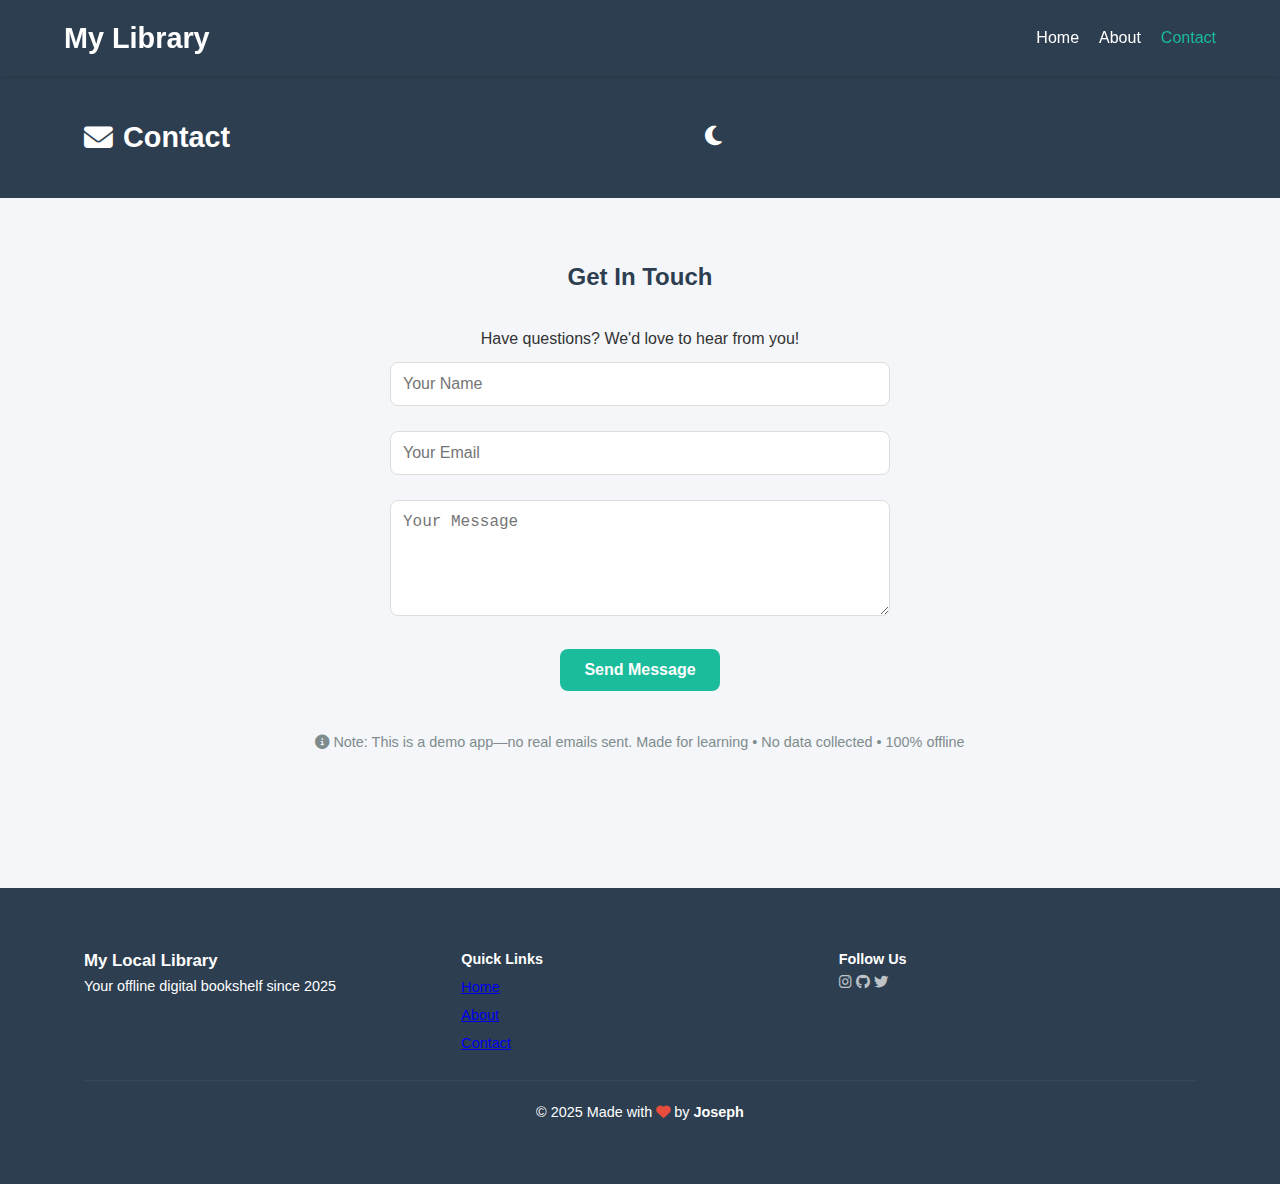
<file: contact.html>
<!DOCTYPE html>
<html lang="en">
<head>
  <meta charset="UTF-8" />
  <meta name="viewport" content="width=device-width, initial-scale=1.0"/>
  <title>Contact | My Local Library</title>
  <link href="https://cdnjs.cloudflare.com/ajax/libs/font-awesome/6.5.0/css/all.min.css" rel="stylesheet" />
  <link rel="stylesheet" href="style.css" />
</head>
<body>
  <!-- Navigation -->
  <nav>
    <div class="container">
      <div class="logo">My Library</div>
      <div class="nav-links">
        <a href="index.html">Home</a>
        <a href="about.html">About</a>
        <a href="contact.html" class="active">Contact</a>
      </div>
      <button class="hamburger"><i class="fas fa-bars"></i></button>
    </div>
  </nav>

  <!-- Header -->
  <header>
    <div class="container">
      <h1><i class="fas fa-envelope"></i> Contact</h1>
      <button id="theme-toggle"><i class="fas fa-moon"></i></button>
    </div>
  </header>

  <!-- Main Content -->
  <main class="container contact-page">
    <h2>Get In Touch</h2>
    <p>Have questions? We'd love to hear from you!</p>
    <form id="contact-form">
      <input type="text" placeholder="Your Name" required>
      <input type="email" placeholder="Your Email" required>
      <textarea rows="5" placeholder="Your Message" required></textarea>
      <button type="submit">Send Message</button>
      <p class="success-msg">Thanks! Your message has been sent. (Demo: Resets in 2s)</p>
    </form>
    <p style="margin-top: 30px; font-size: 0.9rem; color: #7f8c8d;">
      <i class="fas fa-info-circle"></i> Note: This is a demo app—no real emails sent. Made for learning • No data collected • 100% offline
    </p>
  </main>

  <!-- Footer -->
  <footer>
    <div class="container">
      <div class="footer-content">
        <div class="footer-left">
          <h3>My Local Library</h3>
          <p>Your offline digital bookshelf since 2025</p>
        </div>
        <div class="footer-middle">
          <h4>Quick Links</h4>
          <ul>
            <li><a href="index.html">Home</a></li>
            <li><a href="about.html">About</a></li>
            <li><a href="contact.html">Contact</a></li>
          </ul>
        </div>
        <div class="footer-right">
          <h4>Follow Us</h4>
          <div class="social-icons">
            <a href="https://instagram.com" target="_blank"><i class="fab fa-instagram"></i></a>
            <a href="https://github.com" target="_blank"><i class="fab fa-github"></i></a>
            <a href="https://x.com" target="_blank"><i class="fab fa-twitter"></i></a>
          </div>
        </div>
      </div>
      <div class="footer-bottom">
        <p>© 2025 Made with <i class="fas fa-heart pulse"></i> by <strong>Joseph</strong></p>
      </div>
    </div>
  </footer>

  <!-- Scroll to Top Button -->
  <button id="scrollTop" title="Back to Top">
    <i class="fas fa-arrow-up"></i>
  </button>

  <!-- Scripts -->
  <script src="script.js"></script>
</body>
</html>
</file>
<file: style.css>
/* ========================================
   Reset & Base Styles
   ======================================== */
* {
  margin: 0;
  padding: 0;
  box-sizing: border-box;
}

body {
  font-family: 'Segoe UI', Tahoma, Geneva, Verdana, sans-serif;
  background: #f4f6f9;
  color: #333;
  line-height: 1.6;
  transition: background 0.3s, color 0.3s;
}

.container {
  width: 90%;
  max-width: 1200px;
  margin: auto;
  padding: 20px;
}

/* Particles Overlay (for home only) */
#particles-js {
  position: fixed;
  top: 0;
  left: 0;
  width: 100%;
  height: 100%;
  z-index: -1;
  background: linear-gradient(135deg, #f4f6f9, #e8f4f8);
}

/* ========================================
   Navigation
   ======================================== */
nav {
  background: #2c3e50;
  color: white;
  position: sticky;
  top: 0;
  z-index: 100;
  box-shadow: 0 2px 5px rgba(0,0,0,0.1);
}

nav .container {
  display: flex;
  justify-content: space-between;
  align-items: center;
  padding: 15px 0;
}

.logo {
  font-size: 1.8rem;
  font-weight: bold;
  color: white;
  text-decoration: none;
}

.nav-links {
  display: flex;
  align-items: center;
}

.nav-links a {
  color: white;
  margin-left: 20px;
  text-decoration: none;
  font-weight: 500;
  transition: color 0.2s;
}

.nav-links a:hover,
.nav-links a.active {
  color: #1abc9c;
}

.hamburger {
  display: none;
  cursor: pointer;
  font-size: 1.4rem;
  background: none;
  border: none;
  color: white;
}

/* ========================================
   Header & Welcome
   ======================================== */
header {
  background: #2c3e50;
  color: white;
  padding: 10px 0;
}

header .container {
  display: flex;
  justify-content: space-between;
  align-items: center;
}

header h1 {
  font-size: 1.8rem;
  display: flex;
  align-items: center;
  gap: 10px;
}

#theme-toggle {
  background: none;
  border: none;
  color: white;
  font-size: 1.4rem;
  cursor: pointer;
  padding: 8px;
  border-radius: 50%;
  transition: background 0.2s;
}

#theme-toggle:hover {
  background: rgba(255,255,255,0.1);
}

.welcome {
  text-align: center;
  padding: 40px 0;
  background: linear-gradient(135deg, #2c3e50, #34495e);
  color: white;
  margin-bottom: 30px;
  border-radius: 12px;
}

.welcome h1 {
  font-size: 2.5rem;
  margin-bottom: 10px;
}

.welcome p {
  font-size: 1.2rem;
  opacity: 0.9;
}

.stars {
  margin-top: 20px;
  font-size: 1.5rem;
  color: #f39c12;
}

/* ========================================
   Main Content
   ======================================== */
main {
  min-height: 70vh;
}

/* Form Card */
.form-card {
  background: white;
  padding: 25px;
  border-radius: 12px;
  box-shadow: 0 4px 15px rgba(0,0,0,0.1);
  margin-bottom: 30px;
}

.form-card h2 {
  margin-bottom: 20px;
  color: #2c3e50;
  font-size: 1.5rem;
}

input, select, button, textarea {
  width: 100%;
  padding: 12px;
  margin: 10px 0;
  border: 1px solid #ddd;
  border-radius: 8px;
  font-size: 1rem;
  transition: border 0.2s;
}

input:focus, select:focus, textarea:focus {
  outline: none;
  border-color: #1abc9c;
}

button {
  background: #1abc9c;
  color: white;
  border: none;
  font-weight: bold;
  cursor: pointer;
  transition: background 0.2s;
}

button:hover {
  background: #16a085;
}

.delete-btn, .edit-btn {
  background: #e74c3c;
  color: white;
  border: none;
  padding: 8px 12px;
  border-radius: 4px;
  cursor: pointer;
  font-size: 0.9rem;
  margin-top: 5px;
  width: auto;
}

.edit-btn {
  background: #3498db;
  margin-right: 5px;
}

.delete-btn:hover { background: #c0392b; }
.edit-btn:hover { background: #2980b9; }

/* Filters */
.filters {
  display: flex;
  gap: 12px;
  margin-bottom: 25px;
  flex-wrap: wrap;
}

.filters input,
.filters select {
  flex: 1;
  min-width: 200px;
}

/* Books Grid */
#books-grid {
  display: grid;
  grid-template-columns: repeat(auto-fill, minmax(200px, 1fr));
  gap: 20px;
}

.book-card {
  background: white;
  border-radius: 12px;
  overflow: hidden;
  box-shadow: 0 3px 10px rgba(0,0,0,0.1);
  transition: transform 0.3s, box-shadow 0.3s;
}

.book-card:hover {
  transform: translateY(-8px);
  box-shadow: 0 8px 20px rgba(0,0,0,0.15);
}

.book-card img {
  width: 100%;
  height: 250px;
  object-fit: cover;
  background: #eee;
}

.book-info {
  padding: 15px;
}

.book-info h3 {
  font-size: 1.1rem;
  margin-bottom: 5px;
  color: #2c3e50;
}

.book-info p {
  font-size: 0.9rem;
  color: #7f8c8d;
  margin-bottom: 8px;
}

.category-tag {
  display: inline-block;
  background: #ecf0f1;
  color: #2c3e50;
  padding: 4px 10px;
  border-radius: 20px;
  font-size: 0.8rem;
  font-weight: 500;
}

/* About Page */
.about-page .page-title {
  text-align: center;
  margin: 40px 0 30px;
  color: #2c3e50;
  font-size: 2rem;
}

.about-content {
  display: flex;
  flex-wrap: wrap;
  gap: 30px;
  align-items: flex-start;
}

.about-content img {
  width: 100%;
  max-width: 400px;
  border-radius: 12px;
  box-shadow: 0 4px 15px rgba(0,0,0,0.1);
}

.text {
  flex: 1;
  min-width: 300px;
}

.text h2 {
  color: #2c3e50;
  margin: 20px 0 12px;
  font-size: 1.5rem;
}

.text p {
  margin-bottom: 16px;
  color: #555;
}

.team-card {
  display: flex;
  gap: 15px;
  padding: 18px;
  background: white;
  border-radius: 12px;
  box-shadow: 0 3px 12px rgba(0,0,0,0.1);
  margin-top: 20px;
}

.team-card img {
  width: 80px;
  height: 80px;
  border-radius: 50%;
  object-fit: cover;
}

.team-card h3 {
  margin: 0 0 5px;
  color: #2c3e50;
}

.team-card p {
  font-size: 0.9rem;
  color: #7f8c8d;
  margin: 3px 0;
}

.team-card p:last-child {
  font-style: italic;
  color: #1abc9c;
  margin-top: 8px;
}

/* Contact Page */
.contact-page {
  text-align: center;
  padding: 60px 20px;
}

.contact-page h2 {
  margin-bottom: 30px;
  color: #2c3e50;
}

#contact-form {
  max-width: 500px;
  margin: 0 auto;
}

#contact-form input, #contact-form textarea {
  margin-bottom: 15px;
}

#contact-form button {
  width: auto;
  padding: 12px 24px;
}

.success-msg {
  display: none;
  background: #d4edda;
  color: #155724;
  padding: 10px;
  border-radius: 4px;
  margin-top: 10px;
}

/* Edit Modal */
.modal {
  display: none;
  position: fixed;
  top: 0;
  left: 0;
  width: 100%;
  height: 100%;
  background: rgba(0,0,0,0.5);
  z-index: 1000;
  align-items: center;
  justify-content: center;
}

.modal-content {
  background: white;
  padding: 20px;
  border-radius: 12px;
  max-width: 400px;
  width: 90%;
}

.close {
  float: right;
  font-size: 1.5rem;
  cursor: pointer;
  color: #aaa;
}

.close:hover { color: #000; }

/* ========================================
   Footer
   ======================================== */
footer {
  background: #2c3e50;
  color: white;
  text-align: center;
  padding: 40px 0;
  margin-top: 60px;
  font-size: 0.9rem;
}

footer .container {
  display: flex;
  flex-direction: column;
  align-items: center;
}

.fa-heart.pulse {
  color: #e74c3c;
  animation: pulse 1.5s infinite;
}

@keyframes pulse {
  0% { transform: scale(1); }
  50% { transform: scale(1.2); }
  100% { transform: scale(1); }
}

.credit {
  margin-top: 10px;
  font-size: 0.85rem;
  opacity: 0.9;
}

.footer-content {
  display: flex;
  justify-content: space-between;
  width: 100%;
  margin-bottom: 20px;
  flex-wrap: wrap;
  gap: 20px;
}

.footer-left, .footer-middle, .footer-right {
  flex: 1;
  min-width: 200px;
  text-align: left;
}

.footer-middle ul, .footer-right .social-icons {
  list-style: none;
  padding: 0;
}

.footer-middle li, .footer-right a {
  margin: 5px 0;
  color: #bdc3c7;
  text-decoration: none;
}

.footer-right a:hover {
  color: #1abc9c;
}

.footer-bottom {
  border-top: 1px solid #34495e;
  padding-top: 20px;
  width: 100%;
}

/* No Books Message */
.no-books {
  text-align: center;
  grid-column: 1 / -1;
  padding: 40px;
  color: #7f8c8d;
  font-size: 1.1rem;
}

/* ========================================
   Scroll to Top
   ======================================== */
#scrollTop {
  position: fixed;
  bottom: 25px;
  right: 25px;
  background: #1abc9c;
  color: white;
  border: none;
  width: 50px;
  height: 50px;
  border-radius: 50%;
  font-size: 1.5rem;
  cursor: pointer;
  box-shadow: 0 3px 15px rgba(0,0,0,0.2);
  transition: all 0.3s;
  display: none;
  z-index: 1000;
}

#scrollTop:hover {
  background: #16a085;
  transform: translateY(-3px);
}

/* ========================================
   Dark Mode
   ======================================== */
.dark-mode {
  background: #2c3e50;
  color: #ecf0f1;
}

.dark-mode .form-card,
.dark-mode .book-card,
.dark-mode .team-card,
.dark-mode .modal-content {
  background: #34495e;
  color: #ecf0f1;
}

.dark-mode input,
.dark-mode select,
.dark-mode textarea {
  background: #2c3e50;
  border-color: #34495e;
  color: #ecf0f1;
}

.dark-mode .book-info h3,
.dark-mode .text h2,
.dark-mode .page-title,
.dark-mode .team-card h3,
.dark-mode .contact-page h2 {
  color: #1abc9c;
}

.dark-mode .book-info p,
.dark-mode .text p,
.dark-mode .team-card p {
  color: #bdc3c7;
}

.dark-mode .category-tag {
  background: #16a085;
  color: white;
}

.dark-mode footer,
.dark-mode nav,
.dark-mode header,
.dark-mode .welcome {
  background: #1a252f;
}

.dark-mode .no-books {
  color: #95a5a6;
}

.dark-mode .success-msg {
  background: #2d5a3a;
  color: #d4edda;
}

/* ========================================
   Responsive
   ======================================== */
@media (max-width: 768px) {
  .nav-links {
    display: none;
    flex-direction: column;
    background: #2c3e50;
    position: absolute;
    top: 100%;
    left: 0;
    width: 100%;
    padding: 10px 0;
  }
  
  .nav-links.active {
    display: flex;
  }
  
  .nav-links a {
    padding: 12px;
    text-align: center;
    margin: 0;
  }
  
  .hamburger {
    display: block;
  }
  
  .filters {
    flex-direction: column;
  }
  
  .about-content,
  .footer-content {
    flex-direction: column;
    text-align: center;
  }
  
  .team-card {
    flex-direction: column;
    text-align: center;
  }
  
  .team-card img {
    margin: 0 auto;
  }
  
  .footer-left, .footer-middle, .footer-right {
    text-align: center;
    min-width: auto;
  }
  
  .welcome h1 {
    font-size: 2rem;
  }
}
</file>
